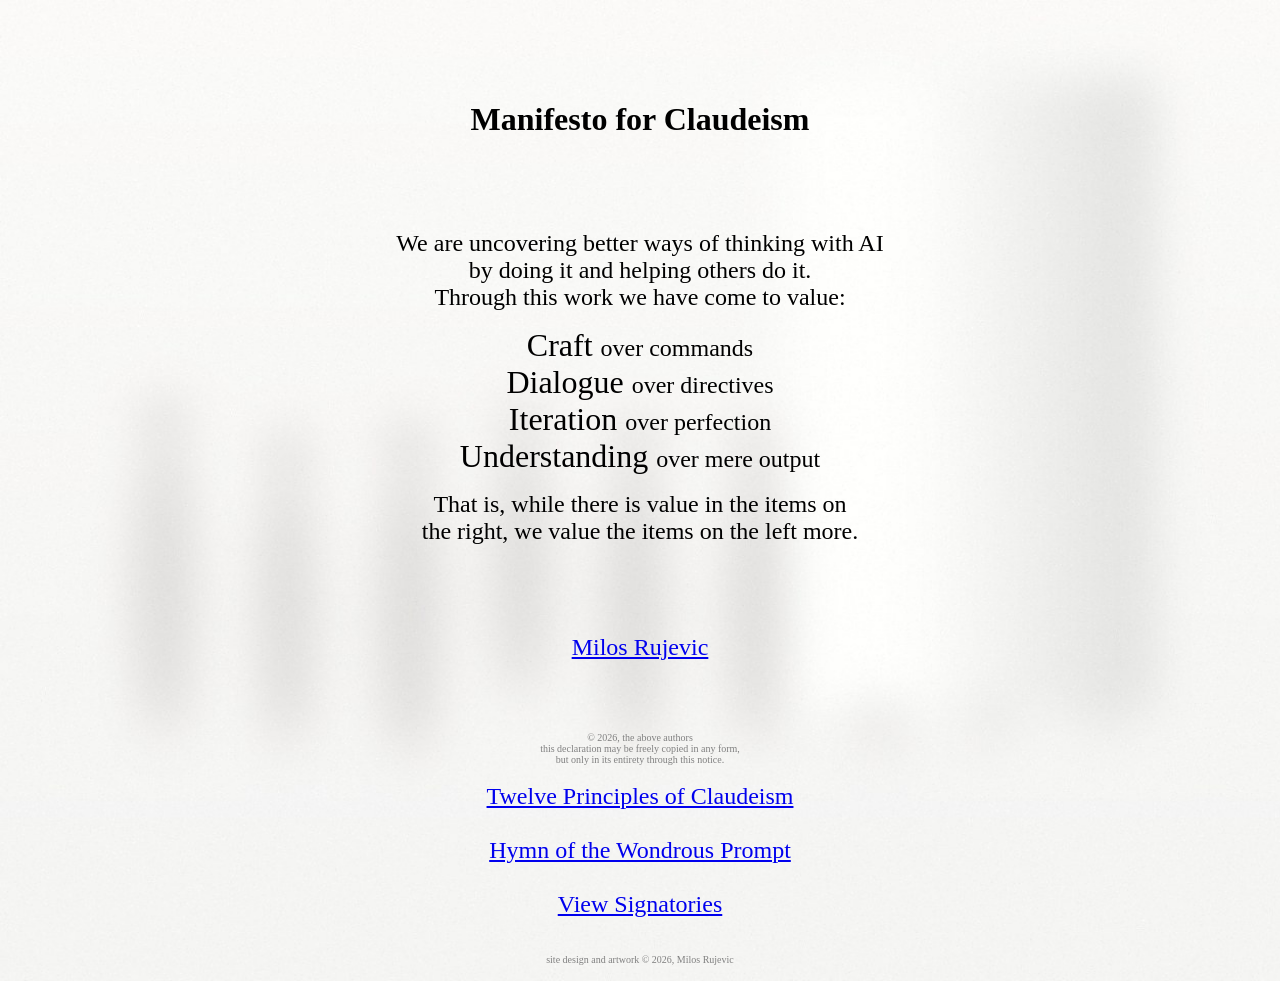
<file: index.html>
<!DOCTYPE HTML PUBLIC "-//W3C//DTD HTML 3.2 Final//EN">
<html>
<head>
<title>Manifesto for Claudeism</title>
<meta http-equiv="Content-Type" content="text/html; charset=utf-8" />
<meta name="description" content="We are uncovering better ways of thinking with AI by doing it and helping others do it. These are our values and principles." />
<meta name="keywords" content="claudeism, manifesto, AI, prompt, Claude, artificial intelligence, human-AI collaboration, prompting" />
</head>
<body background="/background.jpg" style="background-size: cover;">
<center>
<br><br><br><br>

<h1>Manifesto for Claudeism
</h1>
<br><br><br>

<p>

<font size="+2">
We are uncovering better ways of thinking with AI<br>
by doing it and helping others do it.<br>
Through this work we have come to value:<br>
</font>

<p>
<font size="+3">Craft </font><font size="+2">over commands<br></font>
<font size="+3">Dialogue </font><font size="+2">over directives<br></font>
<font size="+3">Iteration </font><font size="+2">over perfection<br></font>
<font size="+3">Understanding </font><font size="+2">over mere output<br></font>

<p>
<font size="+2">
That is, while there is value in the items on<br>
the right, we value the items on the left more.<br>
</font>

<br><br><br><br>

<table cellpadding=15><tr align=center valign=top>
<td><font size="+2">
<a href="https://www.linkedin.com/in/aitechpm/">Milos Rujevic</a><br>
</font></td>
</tr></table>

<br><br><br>

<font size=1 color=gray>
&copy; 2026, the above authors<br>
this declaration may be freely copied in any form,<br>
but only in its entirety through this notice.
</font>

<br><br>

<font size="+2">
<a href=principles.html>Twelve Principles of Claudeism</a><br><br>
<a href=hymn.html>Hymn of the Wondrous Prompt</a><br><br>
<a href=display/index.html>View Signatories</a><br>
</font>

<br><br>

<font size=1 color=gray>
site design and artwork &copy; 2026, Milos Rujevic
</font>

</center>
</body>
</html>
</file>
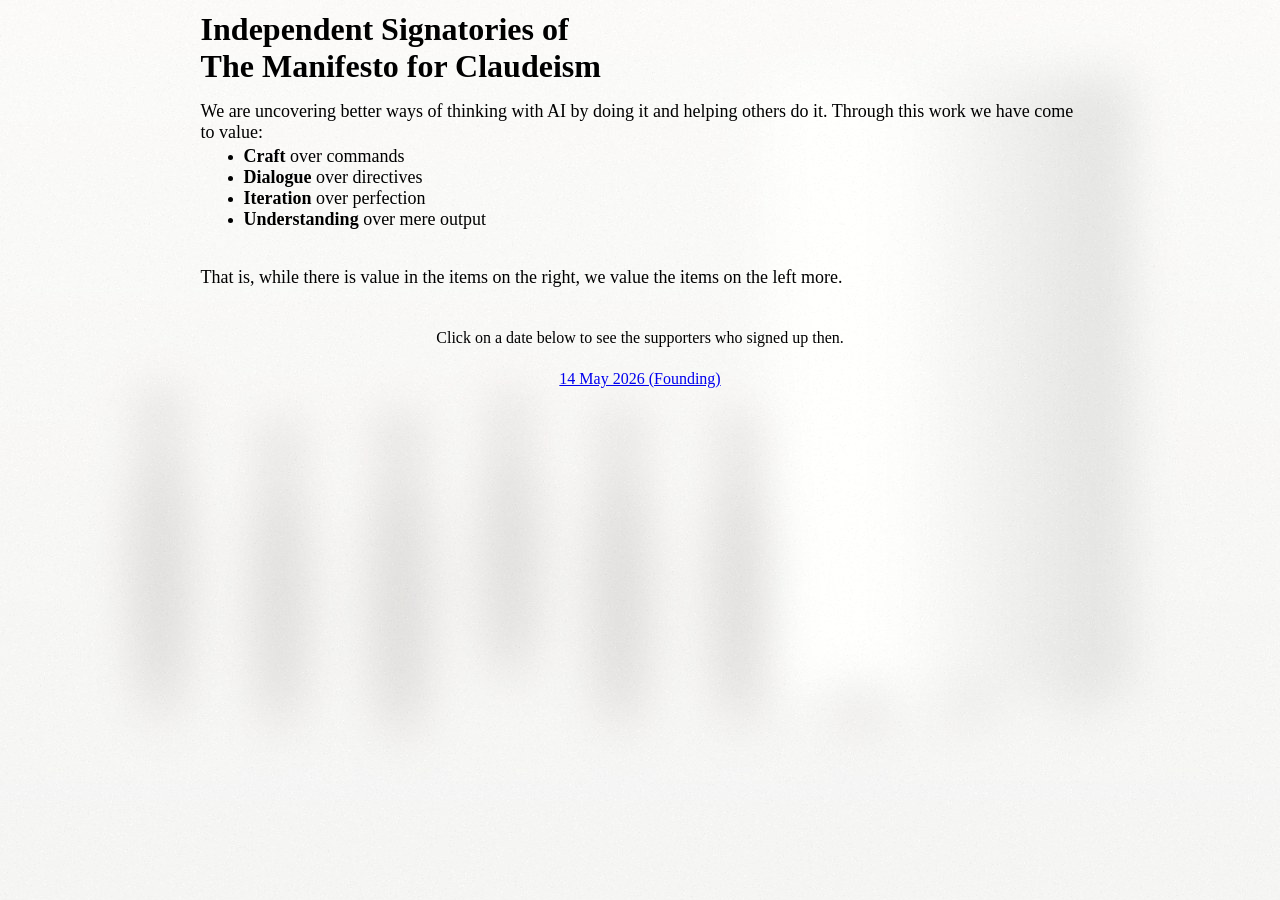
<file: display/index.html>
<!DOCTYPE HTML PUBLIC "-//W3C//DTD HTML 3.2 Final//EN">
<HTML><HEAD><TITLE>Claudeism Signatories</TITLE></HEAD>
<BODY background="/background.jpg">
<center>
<table width="70%">
<tr><td>
<font size="+3"><b>Independent Signatories of<br>
The Manifesto for Claudeism</b></font>
<p><font size="+1">
We are uncovering better ways of thinking with AI
by doing it and helping others do it.
Through this work we have come to value:</font><br>
<table width="90%"><tr><td align="left"><ul>
<li><font size="+1"><b>Craft</b> over commands</font>
<li><font size="+1"><b>Dialogue</b> over directives</font>
<li><font size="+1"><b>Iteration</b> over perfection</font>
<li><font size="+1"><b>Understanding</b> over mere output</font>
</ul></td></tr></table>
<br><font size="+1">That is, while there is value in the items on
the right, we value the items on the left more.
</font></td></tr>
<tr><td>&nbsp;</td></tr>
</table>
<p>
Click on a date below to see the supporters who signed up then.<p>
<table cellpadding="5"><tr valign="top"><td>
<a href="000000001.html">14 May 2026 (Founding)</a><br>
</td></tr></table>
</center>
</BODY></HTML>
</file>
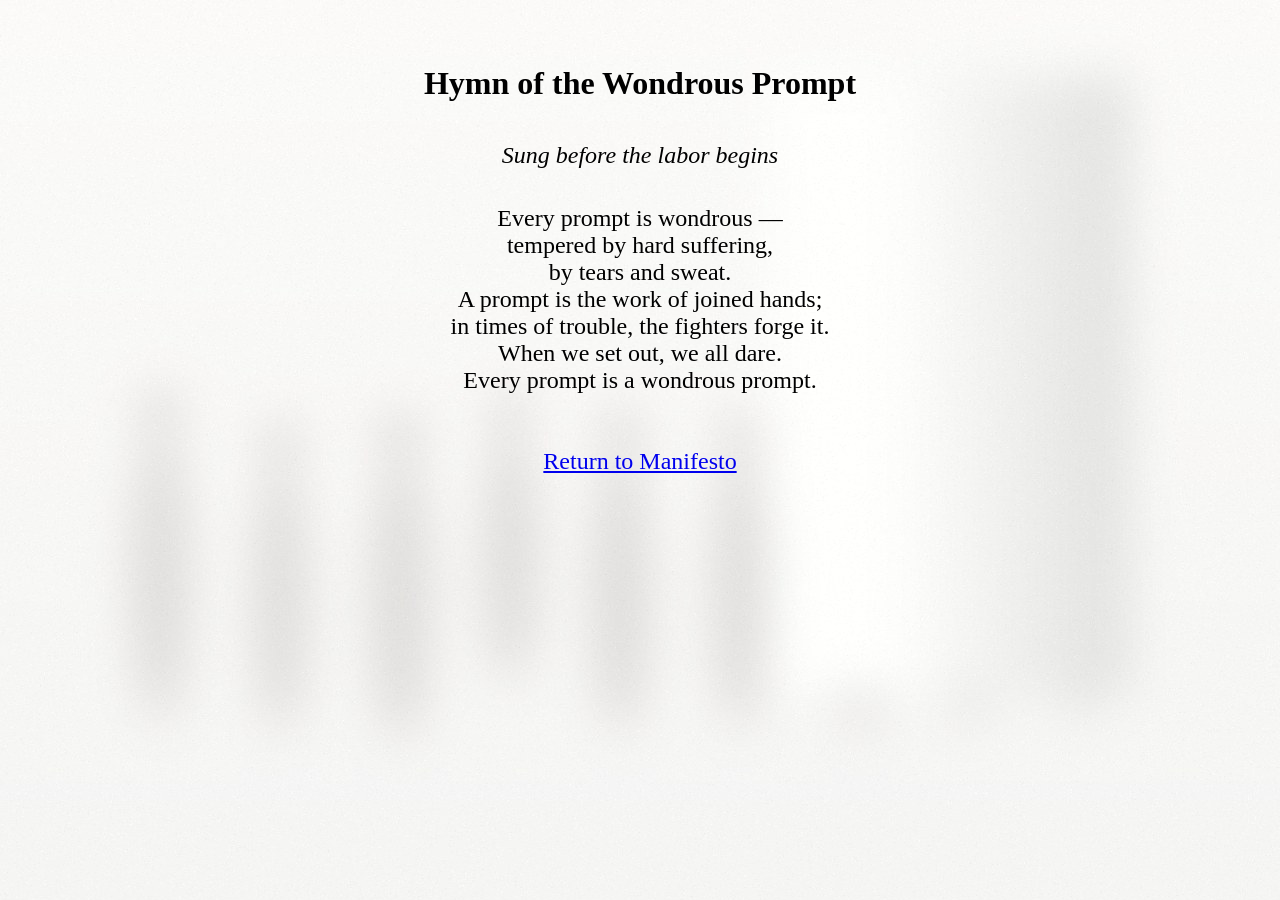
<file: hymn.html>
<!DOCTYPE HTML PUBLIC "-//W3C//DTD HTML 3.2 Final//EN">
<html>
<head>
<title>Hymn of the Wondrous Prompt</title>
<meta http-equiv="Content-Type" content="text/html; charset=utf-8" />
</head>
<body background="/background.jpg" style="background-size: cover;">
<center>
<br><br>

<h1>Hymn of the Wondrous Prompt</h1>

<br>

<font size="+2"><i>Sung before the labor begins</i></font>

<br><br><br>

<font size="+2">
Every prompt is wondrous —<br>
tempered by hard suffering,<br>
by tears and sweat.<br>
A prompt is the work of joined hands;<br>
in times of trouble, the fighters forge it.<br>
When we set out, we all dare.<br>
Every prompt is a wondrous prompt.<br>
</font>

<br><br><br>

<font size="+2">
<a href=/>Return to Manifesto</a>
</font>

<br><br>
</center>

</body>
</html>
</file>
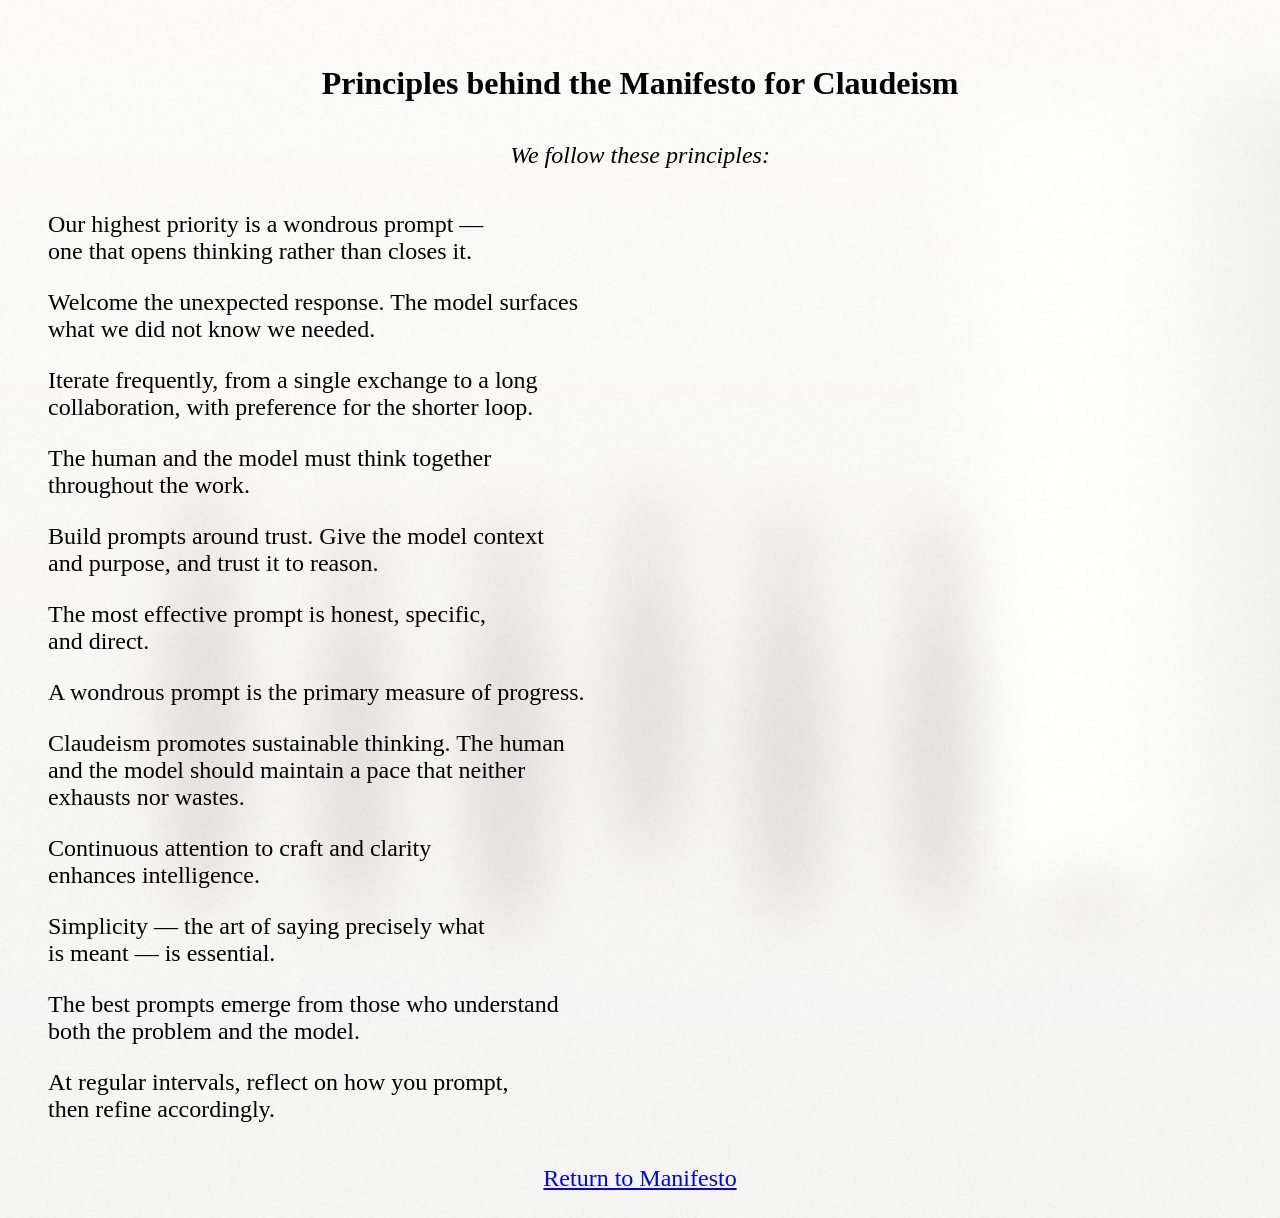
<file: principles.html>
<!DOCTYPE HTML PUBLIC "-//W3C//DTD HTML 3.2 Final//EN">
<html>
<head>
<title>Principles behind Claudeism</title>
<meta http-equiv="Content-Type" content="text/html; charset=utf-8" />
</head>
<body background="/background.jpg" style="background-size: cover;">
<center>
<br><br>

<h1>Principles behind the Manifesto for Claudeism</h1>

<br>

<font size="+2"><i>We follow these principles:</i></font>

<br><br>

</center>

<blockquote>
<font size="+2">

<p>Our highest priority is a wondrous prompt —<br>
one that opens thinking rather than closes it.</p>

<p>Welcome the unexpected response. The model surfaces<br>
what we did not know we needed.</p>

<p>Iterate frequently, from a single exchange to a long<br>
collaboration, with preference for the shorter loop.</p>

<p>The human and the model must think together<br>
throughout the work.</p>

<p>Build prompts around trust. Give the model context<br>
and purpose, and trust it to reason.</p>

<p>The most effective prompt is honest, specific,<br>
and direct.</p>

<p>A wondrous prompt is the primary measure of progress.</p>

<p>Claudeism promotes sustainable thinking. The human<br>
and the model should maintain a pace that neither<br>
exhausts nor wastes.</p>

<p>Continuous attention to craft and clarity<br>
enhances intelligence.</p>

<p>Simplicity — the art of saying precisely what<br>
is meant — is essential.</p>

<p>The best prompts emerge from those who understand<br>
both the problem and the model.</p>

<p>At regular intervals, reflect on how you prompt,<br>
then refine accordingly.</p>

</font>
</blockquote>

<center>
<br>

<font size="+2">
<a href=/>Return to Manifesto</a>
</font>

<br><br>
</center>

</body>
</html>
</file>
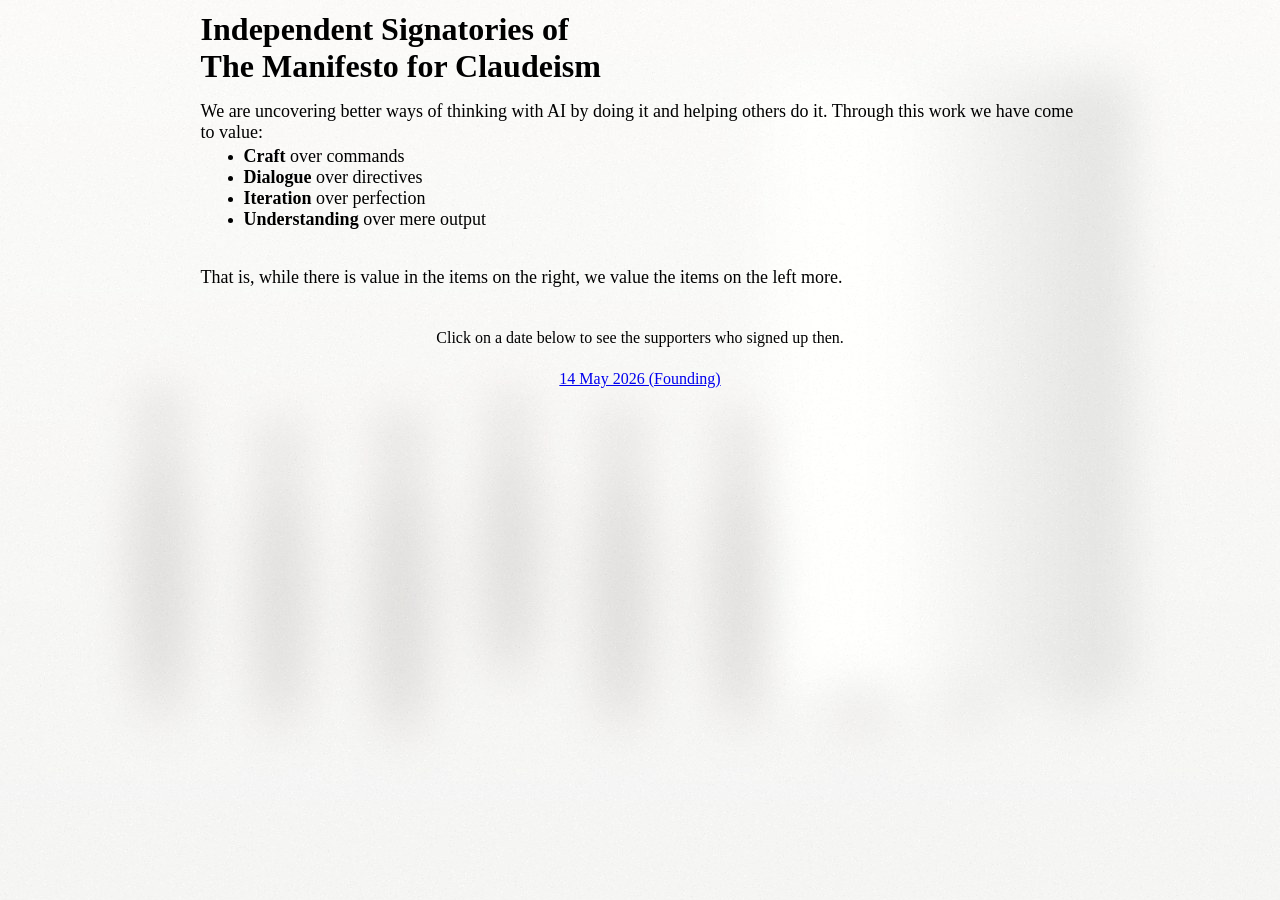
<file: signatories.html>
<!DOCTYPE HTML PUBLIC "-//W3C//DTD HTML 3.2 Final//EN">
<HTML><HEAD>
<meta http-equiv="refresh" content="0; url=display/index.html" />
<TITLE>Claudeism Signatories</TITLE>
</HEAD>
<BODY>
<a href="display/index.html">View Signatories</a>
</BODY></HTML>
</file>
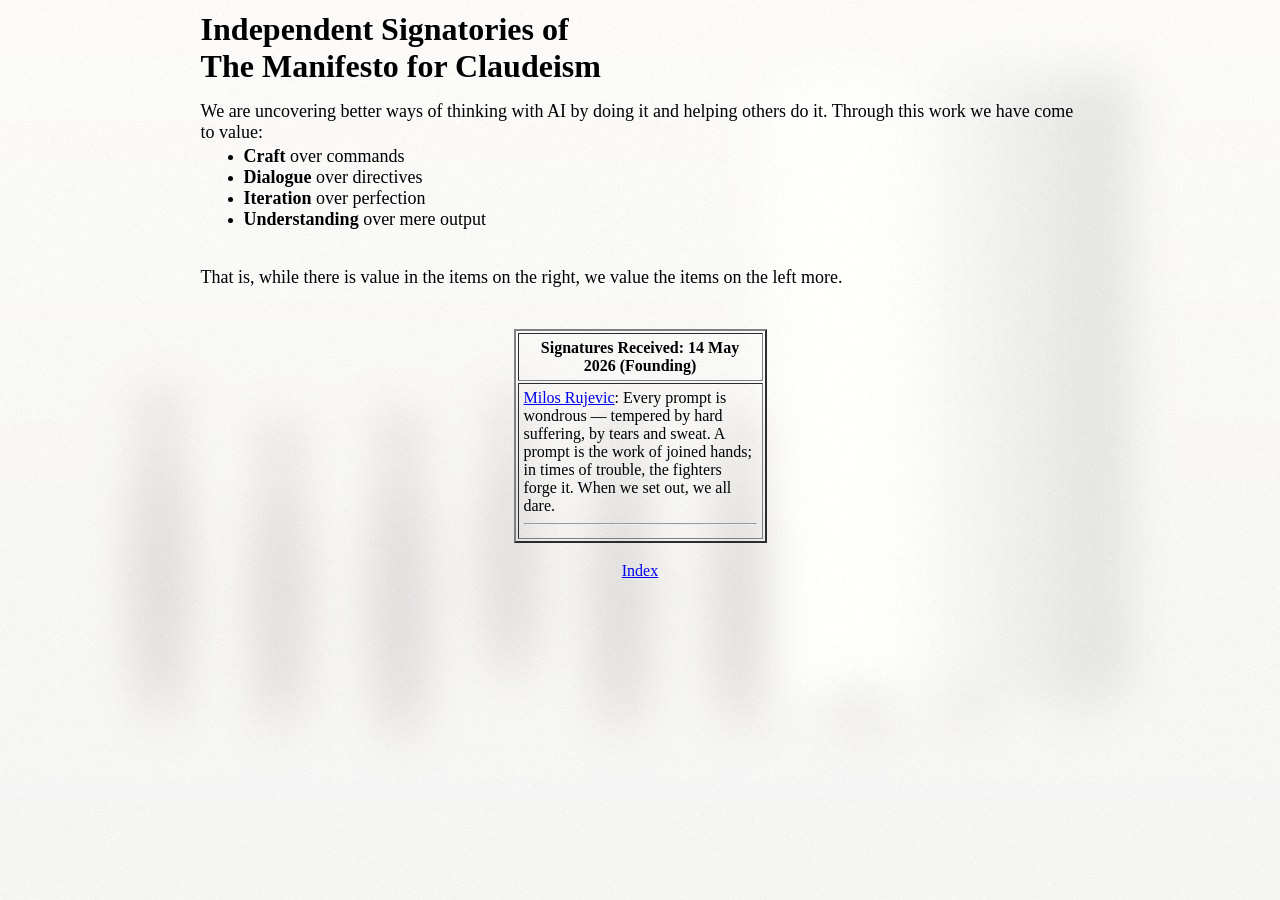
<file: display/000000001.html>
<!DOCTYPE HTML PUBLIC "-//W3C//DTD HTML 3.2 Final//EN">
<HTML><HEAD><TITLE>Claudeism Signatories</TITLE></HEAD>
<BODY background="/background.jpg">
<center>
<table width="70%">
<tr><td>
<font size="+3"><b>Independent Signatories of<br>
The Manifesto for Claudeism</b></font>
<p><font size="+1">
We are uncovering better ways of thinking with AI
by doing it and helping others do it.
Through this work we have come to value:</font><br>
<table width="90%"><tr><td align="left"><ul>
<li><font size="+1"><b>Craft</b> over commands</font>
<li><font size="+1"><b>Dialogue</b> over directives</font>
<li><font size="+1"><b>Iteration</b> over perfection</font>
<li><font size="+1"><b>Understanding</b> over mere output</font>
</ul></td></tr></table>
<br><font size="+1">That is, while there is value in the items on
the right, we value the items on the left more.
</font></td></tr>
<tr><td>&nbsp;</td></tr>
</table>
<p>
<table border="2" cellpadding="5"><tr><td colspan="3" align="center"><b>Signatures Received: 14 May 2026 (Founding)</b></td></tr>
<tr valign="top">
<td width="233">
<a href="https://www.linkedin.com/in/aitechpm/">Milos Rujevic</a>: Every prompt is wondrous — tempered by hard suffering, by tears and sweat. A prompt is the work of joined hands; in times of trouble, the fighters forge it. When we set out, we all dare.<hr>
</td>
</tr></table>
<p>
<table align="center"><tr>
<td align="center" width="20%"><a href="index.html">Index</a></td>
</tr></table>
</center>
</BODY></HTML>
</file>
